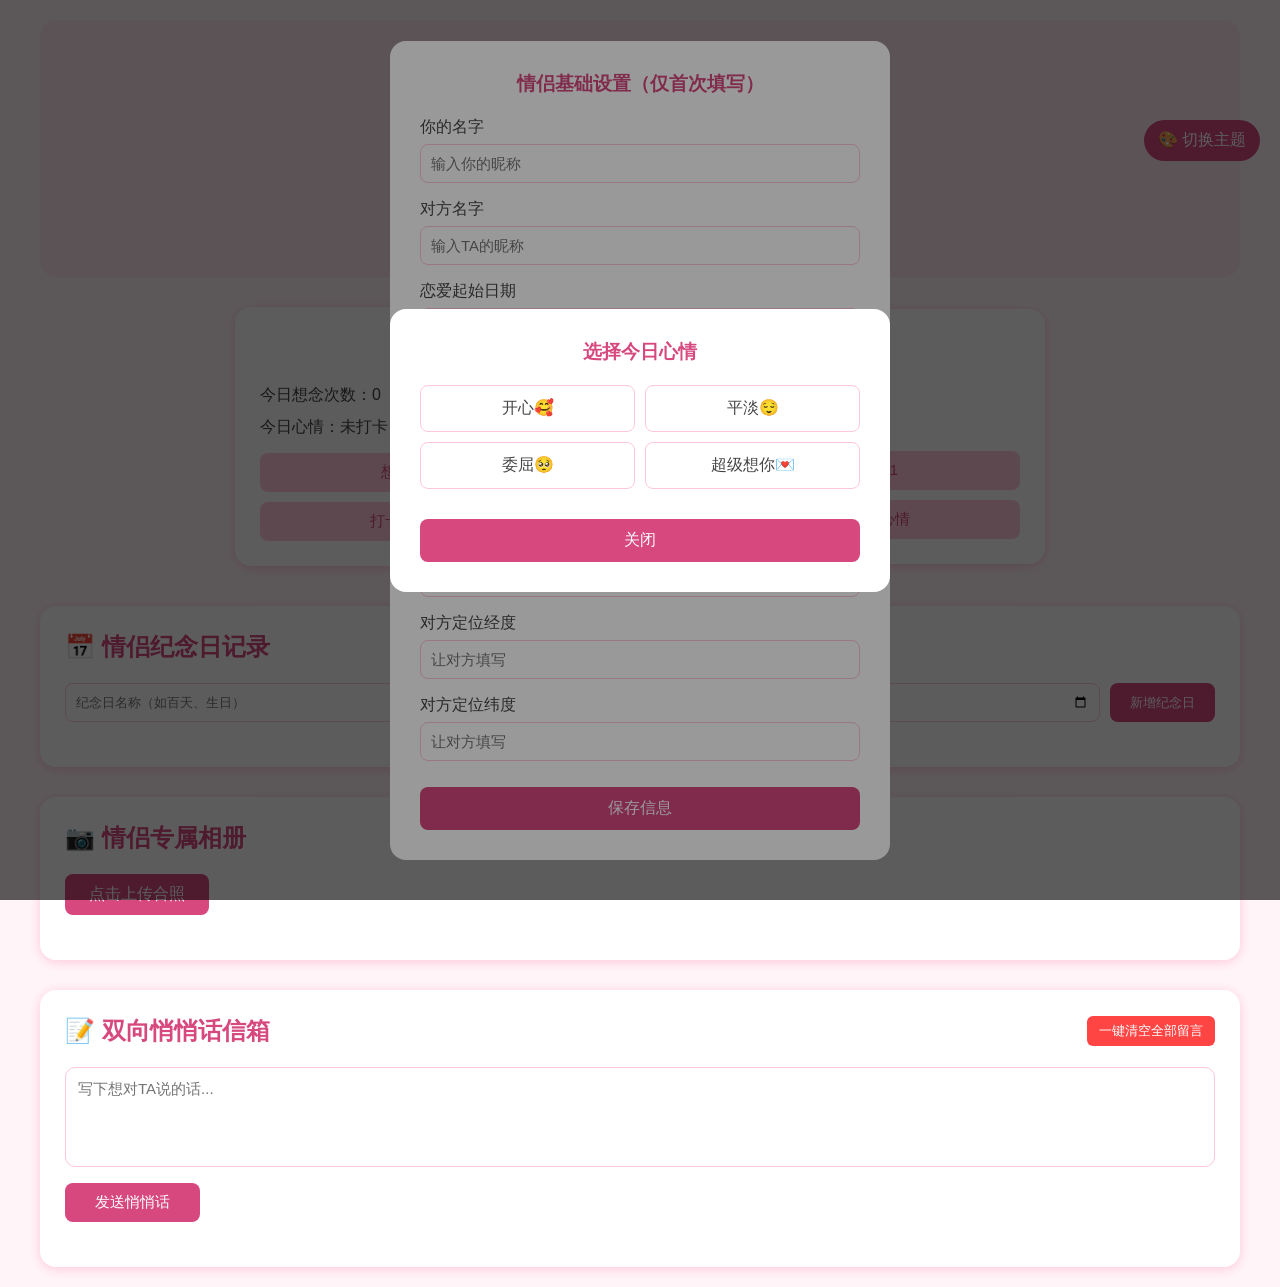
<file: index.html>
<!DOCTYPE html>
<html lang="zh-CN">
<head>
    <meta charset="UTF-8">
    <meta name="viewport" content="width=device-width, initial-scale=1.0">
    <title>双向守护 | 异地情侣陪伴小屋</title>
    <link rel="stylesheet" href="./css/style.css">
</head>
<body class="skin-pink">
    <!-- 皮肤切换悬浮按钮 -->
    <div class="skin-switch-btn" id="skinSwitchBtn">🎨 切换主题</div>
    <div class="skin-panel hide" id="skinPanel">
        <h4>选择情侣皮肤</h4>
        <div class="skin-item" data-skin="skin-pink">温柔粉</div>
        <div class="skin-item" data-skin="skin-blue">治愈蓝</div>
        <div class="skin-item" data-skin="skin-purple">梦幻紫</div>
        <div class="skin-item" data-skin="skin-warm">暖橘色</div>
        <button class="close-skin">关闭</button>
    </div>

    <div class="container">
        <!-- 头部情侣信息 -->
        <header class="couple-header">
            <div class="online-status-wrap">
                <span id="selfOnline">🟢 我在线</span>
                <span id="partnerOnline">⚪ TA离线</span>
                <select id="onlineSelect">
                    <option value="online">在线</option>
                    <option value="offline">离开</option>
                </select>
            </div>
            <h1>💌 双向陪伴守护屋</h1>
            <div class="love-day">
                我们在一起：<span id="loveDays">0</span> 天
            </div>
            <div class="meet-count">
                距离下次见面：<span id="meetDay">0</span> 天
            </div>
            <div class="distance-box">
                异地实时距离：<span id="distanceText">未获取定位</span>
                <button id="getLocationBtn">获取双方定位计算距离</button>
            </div>
        </header>

        <!-- 基础信息设置弹窗 -->
        <div class="set-modal" id="setModal">
            <div class="modal-box">
                <h3>情侣基础设置（仅首次填写）</h3>
                <div class="input-item">
                    <label>你的名字</label>
                    <input type="text" id="nameA" placeholder="输入你的昵称">
                </div>
                <div class="input-item">
                    <label>对方名字</label>
                    <input type="text" id="nameB" placeholder="输入TA的昵称">
                </div>
                <div class="input-item">
                    <label>恋爱起始日期</label>
                    <input type="date" id="startLove">
                </div>
                <div class="input-item">
                    <label>下次见面日期</label>
                    <input type="date" id="meetDate">
                </div>
                <!-- 定位坐标存储 -->
                <div class="input-item">
                    <label>我的定位经度</label>
                    <input type="text" id="myLng" placeholder="自动获取">
                </div>
                <div class="input-item">
                    <label>我的定位纬度</label>
                    <input type="text" id="myLat" placeholder="自动获取">
                </div>
                <div class="input-item">
                    <label>对方定位经度</label>
                    <input type="text" id="taLng" placeholder="让对方填写">
                </div>
                <div class="input-item">
                    <label>对方定位纬度</label>
                    <input type="text" id="taLat" placeholder="让对方填写">
                </div>
                <button class="save-btn" id="saveSet">保存信息</button>
            </div>
        </div>

        <!-- 双人状态区域 -->
        <section class="status-box">
            <div class="person-card" id="cardA">
                <h2 id="showNameA">我</h2>
                <p>今日想念次数：<span class="miss-num" id="missA">0</span></p>
                <p>今日心情：<span id="moodA">未打卡</span></p>
                <button class="miss-btn" data-user="A">想念TA +1</button>
                <button class="mood-btn" data-user="A">打卡今日心情</button>
            </div>
            <div class="heart-icon">❤️</div>
            <div class="person-card" id="cardB">
                <h2 id="showNameB">TA</h2>
                <p>今日想念次数：<span class="miss-num" id="missB">0</span></p>
                <p>今日心情：<span id="moodB">未打卡</span></p>
                <button class="miss-btn" data-user="B">想念我 +1</button>
                <button class="mood-btn" data-user="B">打卡今日心情</button>
            </div>
        </section>

        <!-- 多组纪念日模块 -->
        <section class="anniversary-box">
            <h2>📅 情侣纪念日记录</h2>
            <div class="add-anniversary">
                <input type="text" id="anniName" placeholder="纪念日名称（如百天、生日）">
                <input type="date" id="anniDate">
                <button id="addAnniBtn">新增纪念日</button>
            </div>
            <div class="anni-list" id="anniList"></div>
        </section>

        <!-- 情侣相册上传模块 -->
        <section class="album-box">
            <h2>📷 情侣专属相册</h2>
            <div class="upload-area">
                <label for="imgUpload">点击上传合照</label>
                <input type="file" id="imgUpload" accept="image/*" multiple>
            </div>
            <div class="album-grid" id="albumGrid"></div>
        </section>

        <!-- 悄悄话留言板（新增删除、清空） -->
        <section class="message-box">
            <div class="msg-top-bar">
                <h2>📝 双向悄悄话信箱</h2>
                <button id="clearAllMsgBtn">一键清空全部留言</button>
            </div>
            <div class="send-area">
                <textarea id="msgInput" placeholder="写下想对TA说的话..."></textarea>
                <button id="sendMsg">发送悄悄话</button>
            </div>
            <div class="msg-list" id="msgList"></div>
        </section>
    </div>

    <!-- 心情选择弹窗 -->
    <div class="mood-modal" id="moodModal">
        <div class="modal-box">
            <h3>选择今日心情</h3>
            <div class="mood-select">
                <span class="mood-item" data-val="开心🥰">开心🥰</span>
                <span class="mood-item" data-val="平淡😌">平淡😌</span>
                <span class="mood-item" data-val="委屈🥺">委屈🥺</span>
                <span class="mood-item" data-val="想你💌">超级想你💌</span>
            </div>
            <button class="close-modal">关闭</button>
        </div>
    </div>
</body>
</html>
</file>
<file: css/style.css>
* {
    margin: 0;
    padding: 0;
    box-sizing: border-box;
    font-family: "Microsoft YaHei", sans-serif;
}
body {
    color: #444;
    padding: 20px 10px;
    transition: all 0.3s ease;
}
/* 4套情侣主题皮肤 */
body.skin-pink {
    background: #fff5f8;
    --main-color: #d6487e;
    --light-color: #ffe6ef;
    --border-color: #ffc8d9;
}
body.skin-blue {
    background: #f5f9ff;
    --main-color: #347edb;
    --light-color: #e6f0ff;
    --border-color: #b8d4ff;
}
body.skin-purple {
    background: #f9f5ff;
    --main-color: #9348d6;
    --light-color: #efe6ff;
    --border-color: #d4b8ff;
}
body.skin-warm {
    background: #fff9f5;
    --main-color: #e6773e;
    --light-color: #ffe9de;
    --border-color: #ffc9b0;
}

.container {
    max-width: 1200px;
    margin: 0 auto;
}
/* 皮肤切换面板 */
.skin-switch-btn {
    position: fixed;
    right: 20px;
    top: 120px;
    padding: 10px 14px;
    background: var(--main-color);
    color: white;
    border-radius: 30px;
    cursor: pointer;
    z-index: 99;
}
.skin-panel {
    position: fixed;
    right: 20px;
    top: 170px;
    background: white;
    padding: 20px;
    border-radius: 12px;
    box-shadow: 0 2px 15px rgba(0,0,0,0.1);
    z-index: 100;
    width: 220px;
}
.skin-panel h4 {
    margin-bottom: 12px;
    color: var(--main-color);
    text-align: center;
}
.skin-item {
    padding: 8px;
    text-align: center;
    border: 1px solid var(--border-color);
    border-radius: 6px;
    margin-bottom: 8px;
    cursor: pointer;
}
.skin-item:hover {
    background: var(--light-color);
}
.close-skin {
    width: 100%;
    padding: 8px;
    border: none;
    background: var(--main-color);
    color: white;
    border-radius: 6px;
    margin-top: 10px;
    cursor: pointer;
}
/* 在线状态 */
.online-status-wrap {
    display: flex;
    gap: 20px;
    justify-content: center;
    margin-bottom: 10px;
    align-items: center;
}
#onlineSelect {
    padding: 4px 8px;
    border-radius: 6px;
    border: 1px solid var(--border-color);
}
/* 头部 */
.couple-header {
    text-align: center;
    padding: 30px 0;
    background: var(--light-color);
    border-radius: 16px;
    margin-bottom: 30px;
}
.couple-header h1 {
    color: var(--main-color);
    margin-bottom: 15px;
    font-size: 28px;
}
.love-day, .meet-count, .distance-box {
    font-size: 18px;
    margin: 8px 0;
}
.love-day span, .meet-day span, #distanceText {
    color: var(--main-color);
    font-weight: bold;
    font-size: 22px;
}
#getLocationBtn {
    margin-left: 12px;
    padding: 6px 12px;
    background: var(--main-color);
    color: white;
    border: none;
    border-radius: 6px;
    cursor: pointer;
}
/* 双人状态卡片 */
.status-box {
    display: flex;
    align-items: center;
    justify-content: center;
    gap: 20px;
    flex-wrap: wrap;
    margin-bottom: 40px;
}
.person-card {
    width: 360px;
    background: #fff;
    padding: 25px;
    border-radius: 16px;
    box-shadow: 0 2px 12px var(--border-color);
}
.person-card h2 {
    color: var(--main-color);
    margin-bottom: 15px;
    text-align: center;
}
.person-card p {
    font-size: 16px;
    line-height: 2;
}
.heart-icon {
    font-size: 40px;
}
.miss-btn, .mood-btn {
    width: 100%;
    padding: 10px;
    margin-top: 10px;
    border: none;
    border-radius: 8px;
    background: var(--border-color);
    color: var(--main-color);
    font-size: 15px;
    cursor: pointer;
    transition: 0.2s;
}
.miss-btn:hover, .mood-btn:hover {
    background: var(--main-color);
    color: white;
}
/* 纪念日模块 */
.anniversary-box {
    background: #fff;
    padding: 25px;
    border-radius: 16px;
    box-shadow: 0 2px 12px var(--border-color);
    margin-bottom: 30px;
}
.anniversary-box h2 {
    color: var(--main-color);
    margin-bottom: 20px;
}
.add-anniversary {
    display: flex;
    gap: 10px;
    flex-wrap: wrap;
    margin-bottom: 20px;
}
.add-anniversary input {
    padding: 10px;
    border: 1px solid var(--border-color);
    border-radius: 8px;
    flex: 1;
    min-width: 160px;
}
#addAnniBtn {
    padding: 0 20px;
    background: var(--main-color);
    color: white;
    border: none;
    border-radius: 8px;
    cursor: pointer;
}
.anni-list {
    display: grid;
    grid-template-columns: repeat(auto-fill, minmax(240px, 1fr));
    gap: 15px;
}
.anni-item {
    padding: 15px;
    background: var(--light-color);
    border-radius: 10px;
    position: relative;
}
.anni-item .del-anni {
    position: absolute;
    right: 10px;
    top: 10px;
    background: #ff4444;
    color: white;
    border: none;
    border-radius: 4px;
    padding: 2px 6px;
    cursor: pointer;
}
/* 情侣相册 */
.album-box {
    background: #fff;
    padding: 25px;
    border-radius: 16px;
    box-shadow: 0 2px 12px var(--border-color);
    margin-bottom: 30px;
}
.album-box h2 {
    color: var(--main-color);
    margin-bottom: 20px;
}
.upload-area {
    margin-bottom: 20px;
}
.upload-area label {
    display: inline-block;
    padding: 10px 24px;
    background: var(--main-color);
    color: white;
    border-radius: 8px;
    cursor: pointer;
}
#imgUpload {
    display: none;
}
.album-grid {
    display: grid;
    grid-template-columns: repeat(auto-fill, minmax(180px, 1fr));
    gap: 12px;
}
.album-img-wrap {
    position: relative;
}
.album-img-wrap img {
    width: 100%;
    height: 160px;
    object-fit: cover;
    border-radius: 8px;
}
.del-album-img {
    position: absolute;
    top: 6px;
    right: 6px;
    background: rgba(255,50,50,0.8);
    color: white;
    border: none;
    border-radius: 4px;
    padding: 2px 6px;
    cursor: pointer;
}
/* 留言板 */
.message-box {
    background: #fff;
    padding: 25px;
    border-radius: 16px;
    box-shadow: 0 2px 12px var(--border-color);
}
.msg-top-bar {
    display: flex;
    justify-content: space-between;
    align-items: center;
    margin-bottom: 20px;
}
.message-box h2 {
    color: var(--main-color);
}
#clearAllMsgBtn {
    padding: 6px 12px;
    background: #ff4444;
    color: white;
    border: none;
    border-radius: 6px;
    cursor: pointer;
}
.send-area textarea {
    width: 100%;
    height: 100px;
    padding: 12px;
    border: 1px solid var(--border-color);
    border-radius: 10px;
    font-size: 15px;
    resize: none;
    margin-bottom: 12px;
}
#sendMsg {
    padding: 10px 30px;
    background: var(--main-color);
    color: white;
    border: none;
    border-radius: 8px;
    cursor: pointer;
    font-size: 15px;
}
.msg-list {
    margin-top: 20px;
    max-height: 350px;
    overflow-y: auto;
}
.msg-item {
    padding: 12px;
    background: var(--light-color);
    border-radius: 10px;
    margin-bottom: 10px;
    line-height: 1.6;
    position: relative;
}
.msg-item .name-tag {
    color: var(--main-color);
    font-weight: bold;
}
.del-single-msg {
    position: absolute;
    right: 10px;
    top: 10px;
    background: #ff4444;
    color: white;
    border: none;
    border-radius: 4px;
    padding: 2px 6px;
    cursor: pointer;
}
/* 弹窗通用 */
.set-modal, .mood-modal {
    position: fixed;
    top: 0;
    left: 0;
    width: 100%;
    height: 100%;
    background: rgba(0,0,0,0.4);
    display: flex;
    align-items: center;
    justify-content: center;
    z-index: 999;
}
.modal-box {
    background: white;
    padding: 30px;
    border-radius: 16px;
    width: 90%;
    max-width: 500px;
}
.modal-box h3 {
    color: var(--main-color);
    margin-bottom: 20px;
    text-align: center;
}
.input-item {
    margin-bottom: 16px;
}
.input-item label {
    display: block;
    margin-bottom: 6px;
    font-weight: 500;
}
.input-item input {
    width: 100%;
    padding: 10px;
    border: 1px solid var(--border-color);
    border-radius: 8px;
    font-size: 15px;
}
.save-btn, .close-modal {
    width: 100%;
    padding: 11px;
    margin-top: 10px;
    border: none;
    border-radius: 8px;
    background: var(--main-color);
    color: white;
    font-size: 16px;
    cursor: pointer;
}
.mood-select {
    display: grid;
    grid-template-columns: 1fr 1fr;
    gap: 10px;
    margin: 20px 0;
}
.mood-item {
    text-align: center;
    padding: 12px;
    border: 1px solid var(--border-color);
    border-radius: 8px;
    cursor: pointer;
    transition: 0.2s;
}
.mood-item:hover {
    background: var(--light-color);
    border-color: var(--main-color);
}
/* 隐藏类 */
.hide {
    display: none !important;
}
</file>
